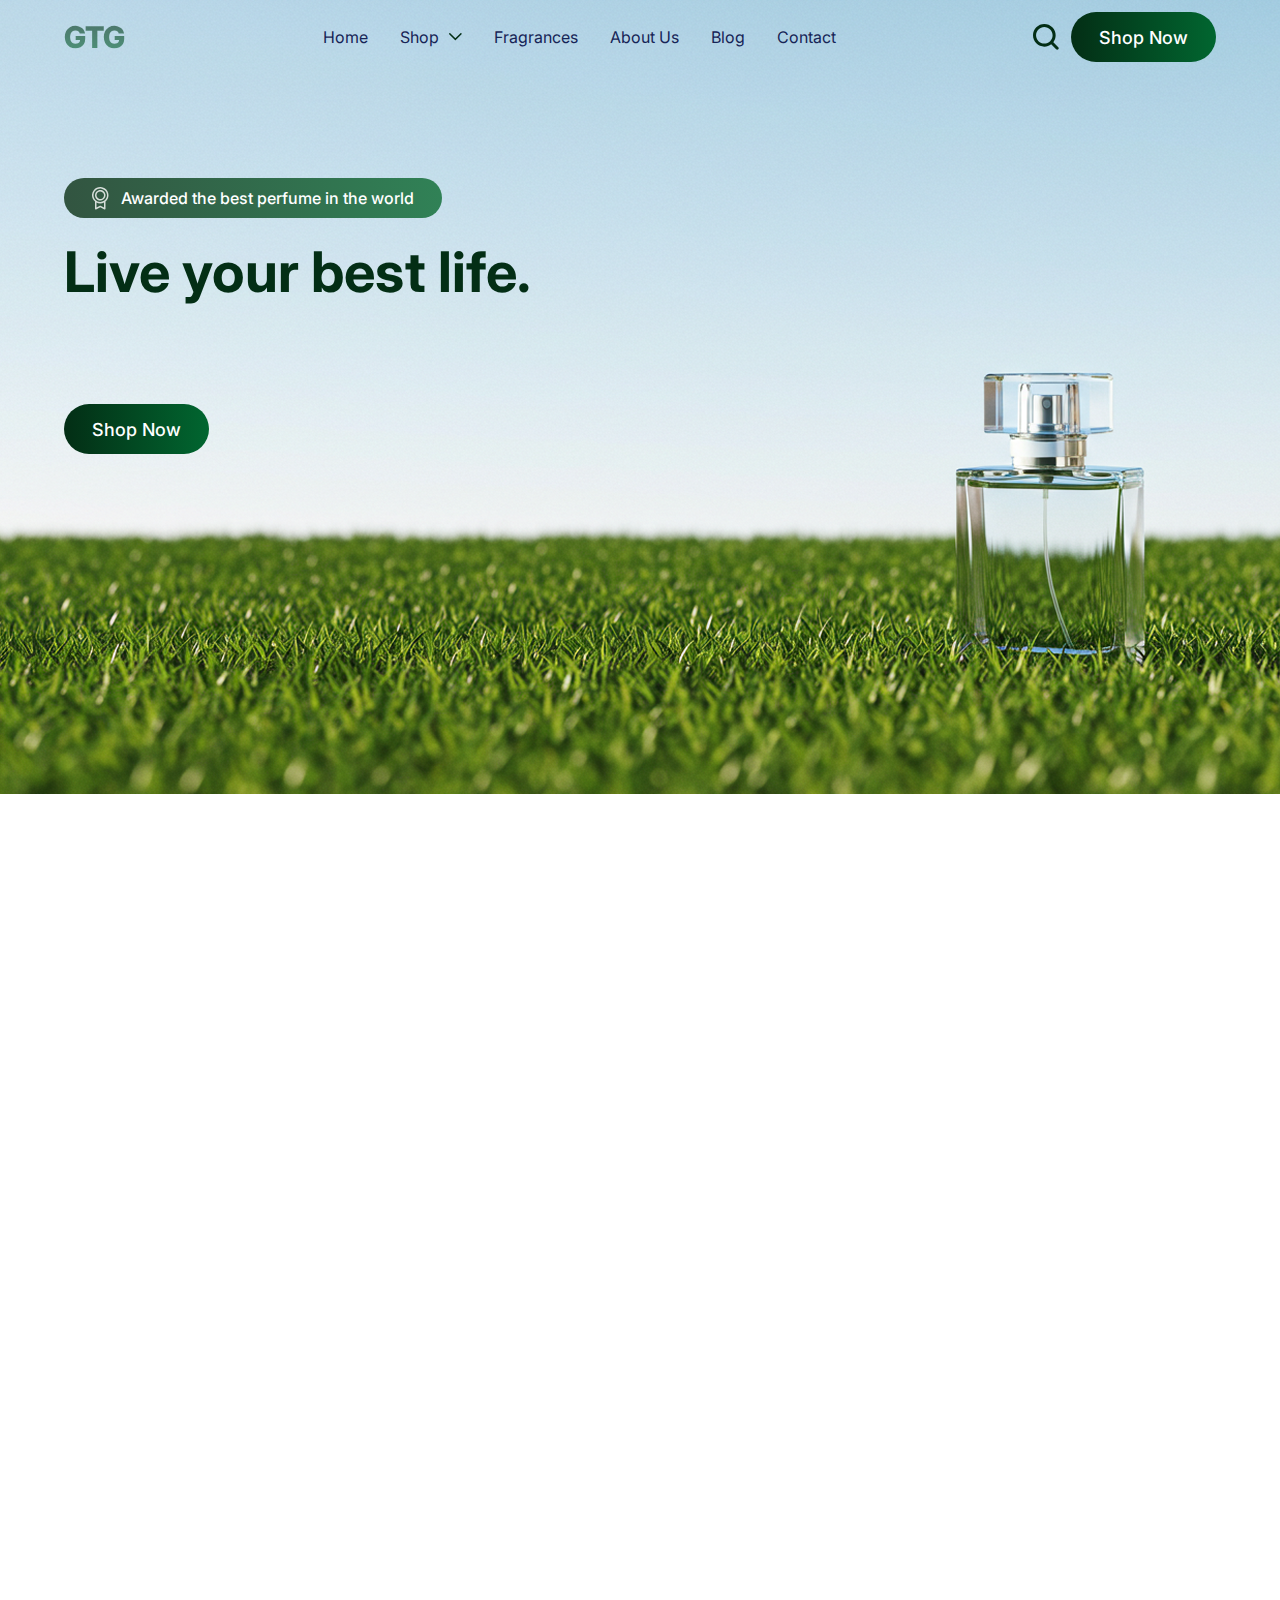
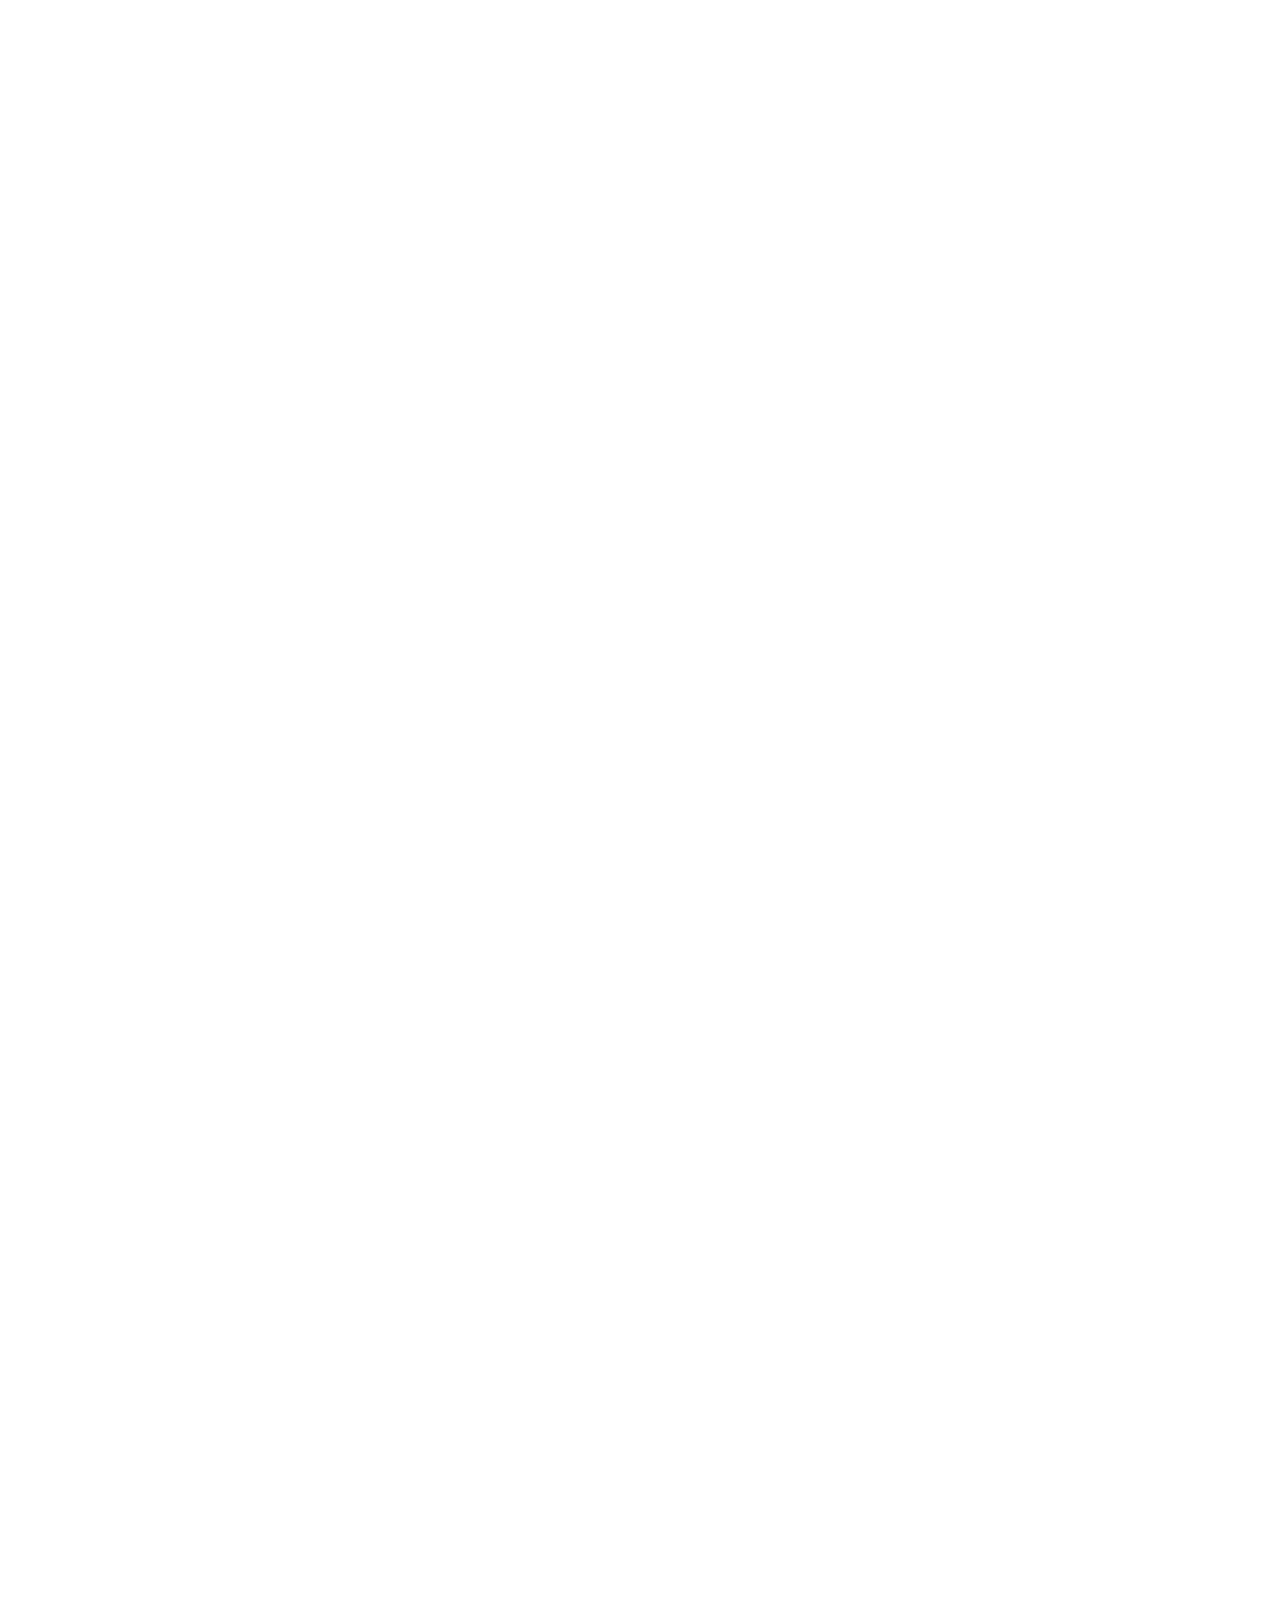
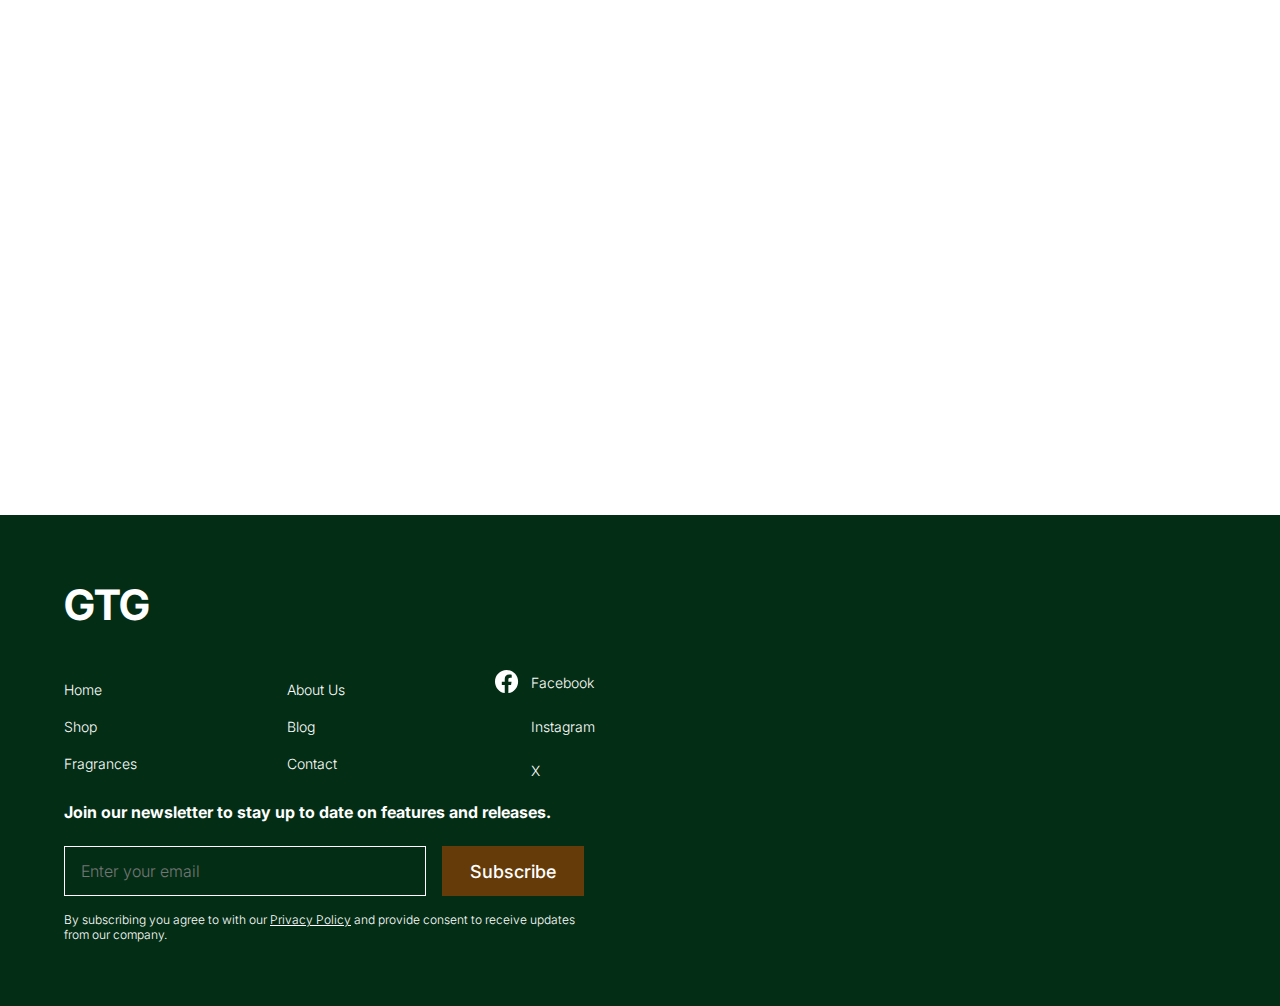
<file: index.html>
<!DOCTYPE html>
<html lang="en">

<head>
    <meta charset="UTF-8">
    <meta name="viewport" content="width=device-width, initial-scale=1.0">
    <meta name="description"
        content="GTG Perfumes - Exclusive fragrances for discerning customers. Shop our premium collection.">
    <meta name="theme-color" content="#032E15">
    <title>GTG Perfumes</title>

    <!-- CSS Loading -->
    <link rel="stylesheet" href="css/base.css">
    <link rel="stylesheet" href="css/utility.css">
    <link rel="stylesheet" href="css/layout.css">
    <link rel="stylesheet" href="css/components.css">
    <link rel="stylesheet" href="css/animations.css">
    <link rel="stylesheet" href="css/responsive.css">

    <!-- JS Loading -->
    <script defer src="js/main.js"></script>
    <script defer src="js/animations.js"></script>
    <script defer src="js/header.js"></script>
    <script defer src="js/gallery.js"></script>
    <script defer src="js/product-options.js"></script>
    <script defer src="js/counter.js"></script>
</head>

<body>

    <div id="app">
        <header id="header-container"></header>
        <main>
            <section id="product-container"></section>
            <section id="stats-container"></section>
            <section id="table-container"></section>
        </main>
        <footer id="footer-container"></footer>
    </div>

</body>

</html>
</file>
<file: css/base.css>
/* Font Face: Inter Variable */
@font-face {
    font-family: 'Inter';
    src: url('../assets/fonts/Inter-VariableFont.ttf') format('truetype-variations');
    font-weight: 100 900;
    font-style: normal;
    font-display: swap;
}

:root {
    --color-primary: #032E15;
    --color-secondary: #0D542B;
    --color-accent: #653B09;
    --color-grey: #666666;
    --color-white: #FFFFFF;
    --color-black: #000000;

    --color-nav-items: #162456;

    /* Gradient colors */
    --gradient-button-primary: linear-gradient(180deg, #032E15 0%, #016630 100%);
    --gradient-button-secondary: linear-gradient(180deg, rgba(3, 46, 21, 0.6) 0%, rgba(1, 102, 48, 0.6) 100%);
    --gradient-text: linear-gradient(180deg, rgba(3, 46, 21, 0.6) 0%, rgba(1, 102, 48, 0.6) 100%);
    --gradient-card-header: linear-gradient(270deg, #032E15 0%, #008236 51.92%, #00C950 100%);
    --gradient-bg: linear-gradient(180deg, #032E15 0%, #016630 100%);

    --font-family-base: 'Inter', Arial, sans-serif;
    --font-size-base: 16px;
    --line-height-base: normal;

    /* Button Border Radius */
    --border-radius: 500px;
}

html {
    box-sizing: inherit;
    font-size: var(--font-size-base);
    line-height: var(--line-height-base);
}


* {
    margin: 0;
    padding: 0;
    box-sizing: border-box;
}

body {
    font-family: var(--font-family-base);
    color: var(--color-primary);
    background-color: var(--color-white);
    -webkit-font-smoothing: antialiased;
    -moz-osx-font-smoothing: grayscale;
}

button,
input,
select,
textarea {
    font-family: inherit;
    font-size: inherit;
    line-height: inherit;
}

h1,
h2,
h3,
h4,
h5,
h6 {
    font-family: var(--font-family-base);
    color: var(--color-primary);
}

img {
    max-width: 100%;
    display: block;
}

ul {
    list-style: none;
}

a {
    text-decoration: none;
    color: inherit;
}

/* Visually hidden utility for accessibility */
.visually-hidden {
    position: absolute !important;
    width: 1px;
    height: 1px;
    padding: 0;
    margin: -1px;
    overflow: hidden;
    clip: rect(0, 0, 0, 0);
    white-space: nowrap;
    border: 0;
}
</file>
<file: css/utility.css>
.container {
    width: 100%;
}

.flex {
    display: flex;
}

.flex-center {
    align-items: center;
}

.flex-space-between {
    justify-content: space-between;
}

.gap-6 {
    gap: 6px;
}

.gap-12 {
    gap: 12px;
}
</file>
<file: css/layout.css>
/* Comparison Table Section */
.comparison {
    max-width: 900px;
    margin: 0 auto 64px auto;
    padding: 0 16px 48px 16px;
    background: #fff;
}

.comparison-header {
    text-align: center;
    margin-bottom: 32px;
}

.comparison-divider {
    width: 40px;
    border: none;
    border-top: 2px solid #1a3c24;
    margin: 32px auto 16px auto;
    background: none;
}

.comparison-title {
    font-size: 2rem;
    font-weight: 600;
    color: #1a3c24;
    margin: 0;
}

.comparison-table-wrapper {
    overflow-x: auto;
}

.comparison-table {
    width: 100%;
    border-collapse: collapse;
    background: #fff;
    font-size: 1rem;
    margin-bottom: 32px;
}

.comparison-table th,
.comparison-table td {
    text-align: center;
    padding: 16px 8px;
    border-bottom: 1px solid #e3e3e3;
    vertical-align: middle;
}

.comparison-qualities-header {
    text-align: left;
    font-weight: 600;
    color: #222;
    background: #fff;
    border-bottom: 1px solid #e3e3e3;
}

.comparison-brand {
    font-weight: 500;
    color: #222;
    background: #fff;
}

.comparison-brand-gtg {
    background: #eaf6ee;
    border-radius: 12px 12px 0 0;
    position: relative;
}

.comparison-brand-img {
    width: 56px;
    height: 56px;
    margin: 0 auto 8px auto;
    border-radius: 12px;
    overflow: hidden;
    background: #f5f5f5;
    display: flex;
    align-items: center;
    justify-content: center;
}

.comparison-brand-img img {
    width: 100%;
    height: 100%;
    object-fit: cover;
    display: block;
}

.comparison-brand-name {
    display: block;
    font-size: 1rem;
    font-weight: 500;
    color: #222;
}

.comparison-quality {
    text-align: left;
    font-weight: 500;
    color: #222;
    background: #fff;
}

.comparison-cell-gtg {
    background: #eaf6ee;
    font-weight: 600;
    color: #1a3c24;
}

/* Icon styles (check/cross) */
.comparison-icon {
    display: inline-block;
    width: 24px;
    height: 24px;
    vertical-align: middle;
    background-repeat: no-repeat;
    background-position: center;
    background-size: 20px 20px;
}
.comparison-icon--check {
    background-image: url('../assets/icons/check.svg');
}
.comparison-icon--cross {
    background-image: url('../assets/icons/cross.svg');
}

/* Highlight GTG column */
.comparison-table td.comparison-cell-gtg,
.comparison-table th.comparison-brand-gtg {
    background: #eaf6ee;
}

.comparison-cta-wrapper {
    display: flex;
    justify-content: center;
    margin-top: 32px;
}

.comparison-cta {
    background: #1a3c24;
    color: #fff;
    font-size: 1.1rem;
    font-weight: 500;
    border: none;
    border-radius: 24px;
    padding: 12px 36px;
    cursor: pointer;
    transition: background 0.2s;
    box-shadow: 0 2px 8px rgba(26,60,36,0.08);
}
.comparison-cta:hover,
.comparison-cta:focus {
    background: #174c2a;
    outline: none;
}
/* =========================
   HEADER SECTION
========================= */

.banner {
    background-image: url("../assets/images/hero_banner.png");
    width: 100%;
    height: 49.625rem;
    background-size: cover;
    background-position: center;
    background-repeat: no-repeat;
    position: relative;
}

.header-container {
    position: absolute;
    top: 0;
    left: 0;
    width: 100%;
    padding: 0.75rem 4rem;
    box-sizing: border-box;
    z-index: 1000;
}

.brand-name {
    background: var(--gradient-text);
    -webkit-background-clip: text;
    background-clip: text;
    -webkit-text-fill-color: transparent;
    font-weight: 800;
    font-size: 1.875rem;
}

.navbar {
    gap: 2rem;
}

.nav-link {
    font-family: var(--font-family-base);
    font-size: 1rem;
    font-weight: 400;
    color: var(--color-nav-items);
    display: flex;
    gap: 0.625rem;
    align-items: center;
    justify-content: center;
    cursor: pointer;
}

.dropdown-icon {
    width: 0.8125rem;
    height: 0.5rem;
}

.search-icon {
    width: 1.625rem;
    height: 1.625rem;
    cursor: pointer;
}

.banner-content {
    position: absolute;
    top: 11.125rem;
    left: 4rem;
}

/* Header Styles Ends */

/* =========================
   BANNER SECTION
========================= */

.medal-icon {
    width: 1.0625rem;
    height: 1.4375rem;
    margin-right: 0.75rem;
}

.banner-title {
    font-weight: 700;
    font-size: 3.5rem;
    margin-top: 1.25rem;
    margin-bottom: 1.25rem;
}

.keywords {
    margin-bottom: 1.875rem;
}

.banner-content .keywords {
    .header-stat-item {
        display: flex;
        flex-direction: column;
        margin-right: 5rem;
        font-weight: 300;
        font-size: 1.375rem;

        span {
            font-weight: 700;
            font-size: 4.5rem;
            background: var(--gradient-text);
            -webkit-background-clip: text;
            background-clip: text;
            -webkit-text-fill-color: transparent;
        }
    }
}

/* Banner Styles Ends */

/* =========================
   PRODUCT SECTION
========================= */

.product-container {
    margin-top: 9.125rem;
    padding: 0 4rem;
    display: flex;
    justify-content: space-between
}

.product-gallery {
    width: 38.125rem;
    display: flex;
    flex-direction: column;

    .product-preview {
        position: relative;
    }

    .product-img {
        width: 38.125rem;
        height: 42.063rem;
        object-fit: cover;
        border-radius: 0.5rem;
    }

    .product-nav {
        position: absolute;
        bottom: 1.5rem;
        left: 0;
        right: 0;
        padding: 0 1.5rem;
        display: flex;
        justify-content: space-between;
        align-items: center;
    }

    .slider-pagination {
        gap: 0.5rem;

        img {
            cursor: pointer;
        }
    }

    .product-thumbnails {
        display: flex;
        flex-direction: column;
        gap: 1.875rem;
        margin-top: 1.875rem;

        .preview-img {
            width: 8.125rem;
            height: 8.125rem;
            border-radius: 0.5rem;
            cursor: pointer;
            object-fit: cover;
        }
    }
}

.product-details {
    width: 38.125rem;
    display: flex;
    flex-direction: column;

    .product-title {
        font-weight: 600;
        font-size: 2.25rem;
    }

    .rating-section {
        display: flex;
        align-items: center;
        margin-top: 0.5rem;
        gap: 0.375rem;

        .stars {
            display: flex;
            align-items: center;
            gap: 0.25rem;

            .star-icon {
                width: 0.813rem;
                height: 0.813rem;
            }
        }

        .rating-number {
            font-weight: 300;
            font-size: 0.813rem;
        }
    }

    .product-description p {
        font-weight: 300;
        text-align: justify;
        margin-top: 1.25rem;
    }

    .product-purchase {
        .most-popular {
            margin-top: 1.875rem;
            border: 0.063rem solid var(--color-grey);
            border-radius: 0.375rem;
        }

        .purchase-title {
            font-weight: 700;
            font-size: 1.25rem;
            padding: 0.625rem 0;
            text-align: center;
            background: var(--gradient-card-header);
            color: var(--color-white);
        }

        /* Subscription Option Card */
        .subscription-option {
            border-radius: 0.375rem;
            margin-top: 0.625rem;
            transition: all 0.3s ease;
        }

        #subscription-double {
            border: 0.063rem solid var(--color-grey);
        }

        /* Selected State */
        .subscription-option.is-selected {
            border-color: var(--color-grey);
            /* Or primary color if desired */
        }

        /* Header Section */
        .subscription-header {
            display: flex;
            align-items: center;
            padding: 0.75rem 1.375rem;
            cursor: pointer;
        }

        .header-content {
            display: flex;
            justify-content: space-between;
            align-items: center;
            width: 100%;
        }

        .radio-input {
            margin-right: 0.625rem;
        }

        /* Add border to header only when selected (to separate from body) */
        .subscription-option.is-selected .header-content {
            border-bottom: 0.063rem solid var(--divider-color);
            padding-bottom: 0.75rem;
        }

        .subscription-option.is-selected .radio-input {
            margin-bottom: 0.75rem;
        }

        .radio-label {
            font-weight: 300;
            font-size: 1.25rem;
        }

        .discount-price {
            font-weight: 700;
            font-size: 1.25rem;
            margin-right: 0.625rem;
        }

        .original-price {
            color: var(--color-grey);
            font-weight: 300;
            font-size: 1.25rem;
            text-decoration: line-through;
        }

        /* Body Section */
        .subscription-body {
            padding: 0;
            height: 0;
            overflow: hidden;
            transition: height 0.4s ease, padding 0.4s ease;
            box-sizing: border-box;
        }

        .subscription-option.is-selected .subscription-body {
            padding: 0.25rem 1.375rem 1.625rem 1.375rem;
        }

        .fragrance,
        .included {
            padding-left: 1.4375rem;
        }

        .fragrance-title,
        .included-title {
            font-weight: 300;
            font-size: 1rem;
            margin-bottom: 0.9375rem;
        }

        .fragrance-2 {
            margin-top: 0.75rem;
        }

        .fragrance-container {
            display: flex;
            gap: 0.625rem;

            .original,
            .lily,
            .rose {
                background-color: var(--color-grey-light);
                padding: 0.625rem;
                width: 7.9375rem;
                height: 9.0625rem;
                border-radius: 0.3125rem;
            }

            .product-img {
                width: 100%;
                display: flex;
                justify-content: center;
                align-items: center;
                margin-top: 0.75rem;

                img {
                    width: 3.4375rem;
                    height: 5.9375rem;
                    object-fit: cover;
                }
            }

            .label {
                font-weight: 300;
                font-size: 0.875rem;
                color: var(--color-grey-dark);
            }

            input[type="radio"]:checked+.label {
                color: var(--gradient-text);
            }
        }

        .included {
            margin-top: 1.75rem;

            .included-item-container {
                display: flex;
                gap: 0.9375rem;
            }

            .included-item-monthly {
                width: 10.3125rem;
                height: 13.75rem;
            }

            .included-item-onetime {
                width: 20.5rem;
                height: 13.75rem;
            }

            .included-item-monthly,
            .included-item-onetime {
                border: 0.063rem solid var(--color-grey);
                border-radius: 0.375rem;
                padding: 0.625rem;

                .label {
                    font-weight: 300;
                    font-size: 1rem;
                    color: var(--color-grey-text);
                }

                .product-img-lg {
                    width: 100%;
                    display: flex;
                    justify-content: center;
                    align-items: center;
                    margin-top: 0.75rem;

                    img {
                        width: 5.25rem;
                        height: 9rem;
                        object-fit: cover;
                    }
                }

                .product-img {
                    width: 100%;
                    display: flex;
                    justify-content: space-around;
                    align-items: center;
                    margin-top: 2.125rem;

                    img {
                        width: 3.4375rem;
                        height: 5.9375rem;
                        object-fit: cover;
                    }
                }

                span {
                    font-weight: 700;
                    font-size: 1rem;
                    color: var(--color-primary);
                }
            }
        }

        .details {
            margin-top: 1.25rem;
            padding-left: 1.4375rem;

            .details-list {

                .detail-item {
                    display: flex;
                    align-items: center;
                    gap: 0.375rem;
                    font-weight: 300;
                    font-size: 0.875rem;
                    text-transform: titlecase;
                    margin-bottom: 0.625rem;

                    span {
                        font-weight: 700;
                    }

                    img {
                        width: 0.875rem;
                        height: 0.875rem;
                    }
                }
            }
        }

        .best-seller-img {
            position: relative;
        }

        .best-seller {
            font-weight: 700;
            font-size: 0.4375rem;
            color: var(--color-white);
            background: var(--gradient-bg);
            padding: 0.3125rem 0.375rem;
            width: fit-content;
            border-radius: 0.5rem 0 0.5rem 0;
            position: absolute;
            top: -0.625rem;
            right: 0.3125rem;
        }
    }
}

/* Product Styles Ends */

/* =========================
   COLLECTION SECTION
========================= */

.collection-container {
    display: flex;
    justify-content: space-between;
    align-items: center;
    margin-top: 145px;
    padding: 0 64px;
}

/* LEFT */
.collection-title {
    font-weight: 600;
    font-size: 36px;
    margin-bottom: 32px;
}

.accordion {
    display: flex;
    flex-direction: column;
    gap: 15px;
}

/* ACCORDION */
.accordion-item {
    background-color: #fff;
    border-radius: 8px;
    border: 1px solid var(--accordion-border);
    width: 626px;
    overflow: hidden;
    transition: height 0.4s ease;
}

.accordion-header {
    padding: 24px 32px;
    display: flex;
    justify-content: space-between;
    align-items: center;
    cursor: pointer;
    font-weight: 700;
    font-size: 20px;
    color: var(--color-primary);
}

.accordion-icon {
    position: relative;
    width: 24px;
    height: 24px;
    background-image: url("../assets/images/icons/plus.svg");
    background-repeat: no-repeat;
    background-position: center;
}

.accordion-icon::before,
.accordion-icon::after {
    display: none;
}

.accordion-item[open] .accordion-icon {
    background-image: url("../assets/images/icons/minus.svg");
}

.accordion-body {
    padding: 24px;
    font-weight: 300;
    font-size: 16px;
    color: var(--accordion-body);
}

/* RIGHT IMAGE */
.collection-image .spray-img {
    width: 587px;
    height: 712px;
    object-fit: cover;
    border-radius: 20px;
}

/* Collection Styles Ends */

/* =========================
   STATS SECTION
========================= */

.stats-container {
    display: flex;
    justify-content: space-around;
    align-items: center;
    margin-top: 100px;
    background: var(--gradient-bg);
    padding: 56px 170px;
}

.stat-item {
    display: flex;
    flex-direction: column;
    align-items: center;
    gap: 8px;
    width: 215px;

    .stat-number {
        font-weight: 700;
        font-size: 40px;
        text-align: center;
        color: var(--color-white);
    }

    .stat-label {
        font-weight: 300;
        font-size: 16px;
        text-align: center;
        color: var(--color-white);
    }
}

/* Stats Styles Ends */

/* =========================
   FOOTER SECTION
========================= */

.site-footer {
    background-color: var(--color-primary);
    color: var(--color-white);
    padding: 64px 64px;
    margin-top: 105px;

    .footer-container {
        display: flex;
        align-items: center;
        justify-content: space-between;
        gap: 64px;
        max-width: 100%;
    }

    /* Left section */
    .footer-left {
        flex: 1;
    }

    .footer-brand {
        font-weight: 700;
        font-size: 42px;
        margin-bottom: 40px;
    }

    .footer-links {
        display: flex;
        align-items: center;
        gap: 150px;
    }

    .footer-links ul {
        list-style: none;
        padding: 0;
        margin: 0;
    }

    .footer-links li {
        margin-bottom: 20px;
    }

    .footer-links a {
        display: flex;
        align-items: center;
        gap: 12px;
        text-decoration: none;
        font-weight: 300;
        font-size: 14px;
    }

    /* Social */
    .social-links .icon {
        display: inline-block;
        width: 24px;
        height: 24px;
    }

    /* Right section */
    .footer-right {
        flex: 1;
        max-width: 520px;
    }

    .newsletter-title {
        font-weight: 700;
        font-size: 16px;
        color: var(--color-white);
        margin-bottom: 24px;
    }

    .newsletter-form {
        display: flex;
        gap: 16px;
        margin-bottom: 16px;
    }

    .newsletter-form input {
        flex: 1;
        padding: 14px 16px;
        background: transparent;
        border: 1px solid var(--color-white);
        color: var(--color-white);
        font-size: 16px;
        font-weight: 300;
        height: 50px;
    }

    .newsletter-note {
        font-weight: 300;
        font-size: 12px;
    }

    .newsletter-note a {
        text-decoration: underline;
    }
}
</file>
<file: css/components.css>
:root {
    /* Button Border Radius */
    --border-radius: 31.25rem;

    --radio-primay-size: 1.125rem;
    --radio-secondary-size: 0.75rem;
}

/* Buttons Style */

.btn {
    display: flex;
    align-items: center;
    justify-content: center;
    padding: 1rem 1.75rem;
    border: none;
    border-radius: var(--border-radius);
    cursor: pointer;
    font-weight: 500;
    font-size: 1rem;
    font-family: var(--font-family-primary);
    text-align: center;
    transition: background-position 0.5s var(--ease-out), transform 0.2s var(--ease-out), box-shadow 0.2s var(--ease-out);
    background-size: 200% auto;
}

.btn:active {
    transform: translateY(0);
}

.btn-primary {
    background-image: linear-gradient(to right, #032E15 0%, #016630 50%, #032E15 100%);
    color: var(--color-white);
}

.btn-primary:hover {
    background-position: 100% 0;
    transform: translateY(-1px);
    box-shadow: 0 4px 12px rgba(1, 102, 48, 0.2);
}

.btn-secondary {
    background-image: linear-gradient(to right, rgba(3, 46, 21, 0.8) 0%, rgba(1, 102, 48, 0.8) 50%, rgba(3, 46, 21, 0.8) 100%);
    color: var(--color-white);
    height: 2.5rem;
}

.btn-secondary:hover {
    background-position: 100% 0;
    transform: translateY(-1px);
    box-shadow: 0 4px 12px rgba(1, 102, 48, 0.15);
}

.btn-accent {
    border-radius: 0;
    background-color: var(--color-accent);
    color: var(--color-white);
    transition: transform 0.2s var(--ease-out), filter 0.2s var(--ease-out);
}

.btn-accent:hover {
    filter: brightness(1.1);
    transform: translateY(-1px);
}

.btn-sm {
    height: 2.5rem;
    font-size: 1rem;
}

.btn-md {
    height: 3.125rem;
    font-size: 1.125rem;
}

.btn-lg {
    height: 3.75rem;
    font-size: 1.25rem;
}

.btn-fullwidth {
    width: 100%;
}

.icon-button {
    background: none;
    border: none;
    cursor: pointer;
    padding: 0;
    display: flex;
    align-items: center;
    justify-content: center;
    transition: transform 0.2s var(--ease-out), opacity 0.2s var(--ease-out);
}

.icon-button:hover {
    transform: scale(1.1);
    opacity: 0.8;
}

.icon-button:active {
    transform: scale(0.95);
}

/* Radio Button Styles */

.radio-primary {

    input[type="radio"] {
        accent-color: var(--color-secondary);
        width: var(--radio-primay-size);
        height: var(--radio-primay-size);
        transition: transform 0.2s var(--ease-out);
        cursor: pointer;
    }

    input[type="radio"]:checked {
        transform: scale(1.1);
    }

    input+label {
        transition: color 0.2s var(--ease-out);
    }

    label {
        cursor: pointer;
    }
}

.radio-secondary {
    input[type="radio"] {
        accent-color: var(--color-secondary);
        width: var(--radio-secondary-size);
        height: var(--radio-secondary-size);
        opacity: 0.5;
        cursor: pointer;
        transition: opacity 0.2s var(--ease-out), transform 0.2s var(--ease-out);
    }

    input[type="radio"]:checked {
        opacity: 1;
        transform: scale(1.1);
    }

    input+label {
        transition: color 0.2s var(--ease-out);
    }

    label {
        cursor: pointer;
    }
}
</file>
<file: css/animations.css>
:root {
    --ease-out: cubic-bezier(0.4, 0, 0.2, 1);
    --duration-micro: 150ms;
    --duration-section: 400ms;
}

/* Keyframes for Fade In Up */
@keyframes fadeInUp {
    from {
        opacity: 0;
        transform: translate3d(0, 1.875rem, 0);
    }

    to {
        opacity: 1;
        transform: translate3d(0, 0, 0);
    }
}

/* Initial State for Stat Items */
.stat-item {
    opacity: 0;
}

/* Utility Animations */
.animate-fade-in-up {
    animation: fadeInUp 0.8s var(--ease-out) forwards;
}

.reveal-on-scroll {
    opacity: 0;
    transform: translateY(1rem);
    transition: opacity 0.6s var(--ease-out), transform 0.6s var(--ease-out);
}

.reveal-on-scroll.is-visible {
    opacity: 1;
    transform: translateY(0);
}

/* Animation Class applied by JS for Stats */
.stat-item.fade-in-up {
    animation: fadeInUp 0.8s var(--ease-out) forwards;
}

@media (prefers-reduced-motion: reduce) {

    *,
    ::before,
    ::after {
        animation-duration: 0.01ms !important;
        animation-iteration-count: 1 !important;
        transition-duration: 0.01ms !important;
        scroll-behavior: auto !important;
    }
}
</file>
<file: css/responsive.css>
/* =========================
   RESPONSIVE HEADER STYLES
   ========================= */

/* Hamburger Menu */
.hamburger-menu {
    display: none;
    background: none;
    border: none;
    cursor: pointer;
    padding: 0.625rem;
    z-index: 2000;
}

.hamburger-box {
    width: 1.875rem;
    height: 1.5rem;
    display: inline-block;
    position: relative;
}

.hamburger-inner {
    display: block;
    top: 50%;
    margin-top: -0.09375rem;
    left: 0;
}

.hamburger-inner,
.hamburger-inner::before,
.hamburger-inner::after {
    width: 1.875rem;
    height: 0.1875rem;
    background-color: var(--color-black);
    border-radius: 0.25rem;
    position: absolute;
    transition-property: transform, opacity;
    transition-duration: 0.15s;
    transition-timing-function: ease;
    content: "";
}

.hamburger-inner::before {
    top: -0.625rem;
    left: 0;
}

.hamburger-inner::after {
    top: 0.625rem;
    left: 0;
}

.header-container .hamburger-inner,
.header-container .hamburger-inner::before,
.header-container .hamburger-inner::after {
    background-color: var(--color-black);
}

/* =========================
   TABLET & MOBILE (< 1024px)
   ========================= */
@media (max-width: 64rem) {

    .header-container {
        padding: 0.75rem 2rem;
    }

    .hamburger-menu {
        display: block;
    }

    .desktop-nav {
        position: fixed;
        top: 0;
        left: 0;
        width: 100%;
        height: 100vh;
        background: rgba(255, 255, 255, 0.98);
        z-index: 1000;
        display: flex;
        flex-direction: column;
        justify-content: center;
        align-items: center;
        transform: translateX(-100%);
        transition: transform 0.3s ease-in-out, opacity 0.3s ease-in-out;
        opacity: 0;
        pointer-events: none;
    }

    .desktop-nav.nav-active {
        transform: translateX(0);
        opacity: 1;
        pointer-events: auto;
    }

    .navbar {
        flex-direction: column;
        gap: 2rem;
        text-align: center;
    }

    .nav-link {
        font-size: 1.5rem;
        color: var(--color-black);
    }

    /* Animate Hamburger to X */
    .hamburger-menu.is-active .hamburger-inner {
        transform: rotate(45deg);
    }

    .hamburger-menu.is-active .hamburger-inner::before {
        top: 0;
        opacity: 0;
    }

    .hamburger-menu.is-active .hamburger-inner::after {
        top: 0;
        transform: rotate(-90deg);
    }

    /* Banner Adjustments for Tablet */
    .banner {
        height: 40rem;
    }

    .banner-content {
        top: 8rem;
        left: 2rem;
    }

    .banner-title {
        font-size: 2.5rem;
        margin-top: 1rem;
        margin-bottom: 1rem;
    }

    .banner-content .keywords .header-stat-item {
        margin-right: 2.5rem;
        font-size: 1.125rem;
    }

    .banner-content .keywords .header-stat-item span {
        font-size: 3rem;
    }

    .medal-icon {
        width: 0.9rem;
        height: 1.2rem;
        margin-right: 0.5rem;
    }

    /* Product Section Adjustments for Tablet */
    .product-container {
        flex-direction: column;
        align-items: center;
        margin-top: 4rem;
        padding: 0 2rem;
    }

    .product-details {
        display: contents;
    }

    /* Reordering: Title(1) > Rating(2) > Desc(3) > Gallery(4) > Purchase(5) */
    .product-details .product-title {
        order: 1;
        width: 100%;
        max-width: 40rem;
        text-align: center;
        margin-bottom: 0.5rem;
    }

    .product-details .rating-section {
        order: 2;
        width: 100%;
        max-width: 40rem;
        justify-content: center;
        margin-bottom: 1rem;
    }

    .product-details .product-description {
        order: 3;
        width: 100%;
        max-width: 40rem;
        text-align: center;
        margin-bottom: 2rem;
    }

    .product-gallery {
        order: 4;
        width: 100%;
        max-width: 40rem;
    }

    .product-details .product-purchase {
        order: 5;
        width: 100%;
        max-width: 40rem;
    }

    .product-gallery .product-img {
        width: 100%;
        height: auto;
    }

    .product-gallery .product-thumbnails .preview-img {
        width: calc(25% - 0.5rem);
        height: auto;
        aspect-ratio: 1/1;
    }

    /* Collection Section Adjustments for Tablet */
    .collection-container {
        flex-direction: column;
        padding: 0 2rem;
        margin-top: 4rem;
        gap: 2rem;
    }

    .collection-content {
        display: contents;
    }

    .collection-title {
        order: 1;
        width: 100%;
        text-align: center;
        margin-bottom: 1rem;
    }

    .collection-image {
        order: 2;
        width: 100%;
        display: flex;
        justify-content: center;
        margin-bottom: 2rem;
    }

    .collection-image .spray-img {
        width: 100%;
        max-width: 40rem;
        height: auto;
        border-radius: 1rem;
    }

    .accordion {
        order: 3;
        width: 100%;
    }

    .accordion-item {
        width: 100%;
    }

    /* Stats Section Adjustments */
    .stats-container {
        padding: 4rem 2rem;
        flex-wrap: wrap;
        justify-content: center;
        gap: 2rem;
    }

    .stat-item {
        width: 45%;
        text-align: center;
        margin: 0;
    }

    /* Table Section Adjustments for Tablet */
    #table-container {
        padding: 0 2rem;
        margin-top: 4rem;
        width: 100%;
    }

    .comparison-title {
        font-size: 2rem;
        margin: 2rem 0;
    }

    .comparison-wrapper {
        width: 100%;
        overflow-x: auto;
    }

    .comparison-table {
        min-width: 37.5rem;
    }

    .comparison-cell {
        padding: 0.5rem;
    }

    /* Footer Section Adjustments for Tablet */
    .site-footer {
        padding: 4rem 2rem;
        margin-top: 4rem;
    }

    .footer-container {
        gap: 2rem;
    }

    .site-footer .footer-content {
        flex-direction: column;
        gap: 3rem;
        align-items: center;
    }

    .site-footer .footer-content>div {
        max-width: 100%;
        width: 100%;
    }

    .footer-left {
        width: 100%;
        display: flex;
        flex-direction: column;
        align-items: center;
    }

    .footer-right {
        width: 100%;
        max-width: 100%;
    }

    .footer-links {
        gap: 2rem;
        flex-wrap: wrap;
        justify-content: center;
    }

    .footer-brand {
        text-align: center;
        margin-bottom: 2rem;
    }

    .newsletter-form {
        display: flex;
        flex-direction: row;
        gap: 0.5rem;
    }

    .newsletter-form input {
        width: auto;
        flex: 1;
    }

    .newsletter-form .btn {
        width: auto;
    }
}

/* =========================
   MOBILE (< 768px)
   ========================= */
@media (max-width: 48rem) {
    .header-container {
        padding: 0.75rem 1.5rem;
    }

    .brand-name {
        font-size: 1.5rem;
    }

    .header-actions .btn {
        padding: 0.625rem 1rem;
        font-size: 0.875rem;
        height: 2.25rem;
    }

    /* Global Button Scale Down for Mobile */
    .btn {
        padding: 0.625rem 1rem;
    }

    .btn-lg {
        height: 3rem;
        font-size: 1rem;
    }

    .btn-md {
        height: 2.5rem;
        font-size: 0.875rem;
    }

    .search-icon {
        width: 1.4rem;
        height: 1.4rem;
    }

    /* Banner Adjustments for Mobile */
    .banner {
        height: auto;
        padding-bottom: 4rem;
        background-position: center top;
        display: flex;
        align-items: center;
        justify-content: center;
    }

    .banner-content {
        position: relative;
        top: auto;
        left: auto;
        margin-top: 5rem;
        width: 100%;
        padding: 0 1.5rem;
        display: flex;
        flex-direction: column;
        align-items: center;
        text-align: center;
    }

    .banner-title {
        font-size: 2rem;
        line-height: 1.2;
    }

    .keywords {
        flex-wrap: wrap;
        justify-content: center;
        gap: 1.5rem;
        margin-bottom: 2.5rem;
    }

    .banner-content .keywords .header-stat-item {
        margin-right: 0;
        align-items: center;
    }

    .banner-content .keywords .header-stat-item span {
        font-size: 2.5rem;
    }

    .banner-content .btn-primary {
        max-width: 18.75rem;
    }

    .banner-content .btn-secondary {
        width: auto;
        font-size: 0.75rem;
    }

    .product-container {
        padding: 0 1.5rem;
        margin-top: 3rem;
    }

    .product-details .product-purchase .subscription-header {
        flex-wrap: nowrap;
        padding: 0.75rem 0.5rem;
    }

    .product-details .product-purchase .subscription-header .radio-label {
        font-size: 1rem;
    }

    .product-details .product-purchase .subscription-header .discount-price {
        font-size: 1rem;
    }

    .product-details .product-purchase .subscription-header .original-price {
        font-size: 0.875rem;
    }

    .product-details .product-purchase .subscription-body .fragrance-container {
        justify-content: space-between;
        gap: 0.5rem;
        flex-wrap: nowrap;
    }

    .product-details .product-purchase .subscription-body .fragrance-container .original,
    .product-details .product-purchase .subscription-body .fragrance-container .lily,
    .product-details .product-purchase .subscription-body .fragrance-container .rose {
        width: 32%;
        height: auto;
        min-height: 8rem;
        padding: 0.5rem;
    }

    .product-details .product-purchase .subscription-body .fragrance-container .product-img img {
        width: auto;
        height: 5rem;
    }

    .product-details .product-purchase .subscription-body .included-item-container {
        flex-direction: column;
    }

    .product-details .product-purchase .subscription-body .included .included-item-monthly,
    .product-details .product-purchase .subscription-body .included .included-item-onetime {
        width: 100%;
        height: auto;
    }

    .collection-container {
        padding: 0 1.5rem;
    }

    .stats-container {
        padding: 3rem 1.5rem;
        gap: 2rem 1rem;
    }

    .stat-item {
        width: 45%;
    }

    /* Table Section Mobile */
    #table-container {
        padding: 0 1.5rem;
    }

    .comparison-title {
        font-size: 1.5rem;
    }

    .comparison-brand-img img {
        width: 4rem;
        height: 4rem;
    }

    /* Footer Section Mobile */
    .site-footer {
        padding: 3rem 1.5rem;
    }

    .site-footer .footer-links {
        flex-direction: row;
        flex-wrap: wrap;
        justify-content: space-around;
        align-items: flex-start;
        text-align: left;
        gap: 2rem 1rem;
    }

    .site-footer .footer-links ul {
        display: flex;
        flex-direction: column;
        gap: 1rem;
    }

    .site-footer .footer-links li {
        margin-bottom: 0;
    }

    .site-footer .footer-links .social-links {
        width: 100%;
        flex-direction: row !important;
        justify-content: center;
        gap: 1.5rem !important;
        margin-top: 1rem;
    }

    .site-footer .newsletter-title,
    .site-footer .newsletter-note {
        text-align: center;
    }

    .site-footer {
        .newsletter-form {
            flex-wrap: wrap;
            justify-content: center;
        }

        .newsletter-form input {
            height: 2.5rem
        }
    }

}
</file>
